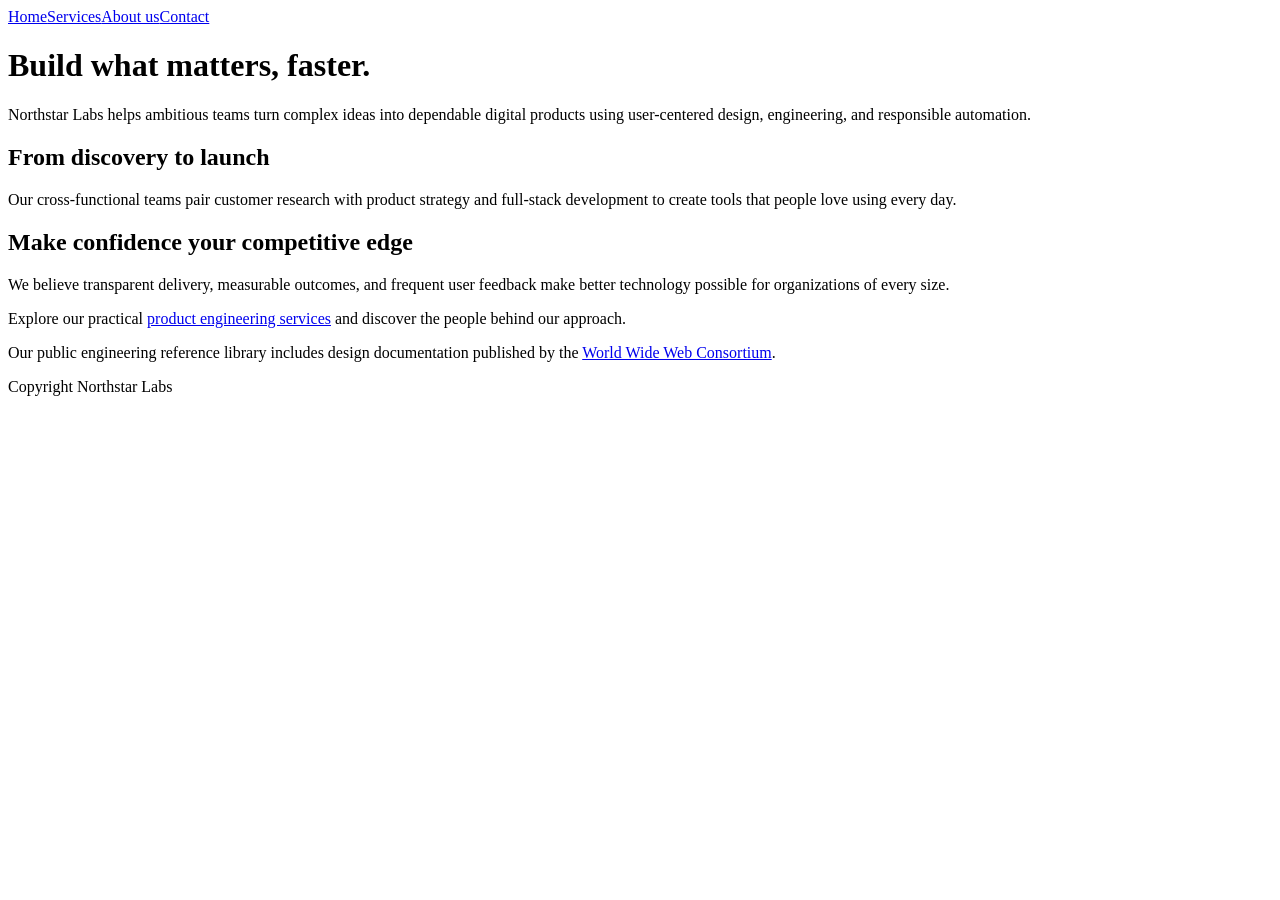
<file: demo_site/index.html>
<!DOCTYPE html><html lang="en"><head><meta charset="utf-8"><title>Northstar Labs — Build Better Digital Products</title><meta name="description" content="Northstar Labs helps growing teams design and ship thoughtful digital products with research, automation and modern development workflows."></head><body><header><nav><a href="/">Home</a><a href="/services.html">Services</a><a href="/about.html">About us</a><a href="/contact.html">Contact</a></nav></header><main><h1>Build what matters, faster.</h1><p>Northstar Labs helps ambitious teams turn complex ideas into dependable digital products using user-centered design, engineering, and responsible automation.</p><h2>From discovery to launch</h2><p>Our cross-functional teams pair customer research with product strategy and full-stack development to create tools that people love using every day.</p><h2>Make confidence your competitive edge</h2><p>We believe transparent delivery, measurable outcomes, and frequent user feedback make better technology possible for organizations of every size.</p><p>Explore our practical <a href="/services.html">product engineering services</a> and discover the people behind our approach.</p><p>Our public engineering reference library includes design documentation published by the <a href="https://www.w3.org/">World Wide Web Consortium</a>.</p></main><footer><p>Copyright Northstar Labs</p></footer></body></html>
</file>
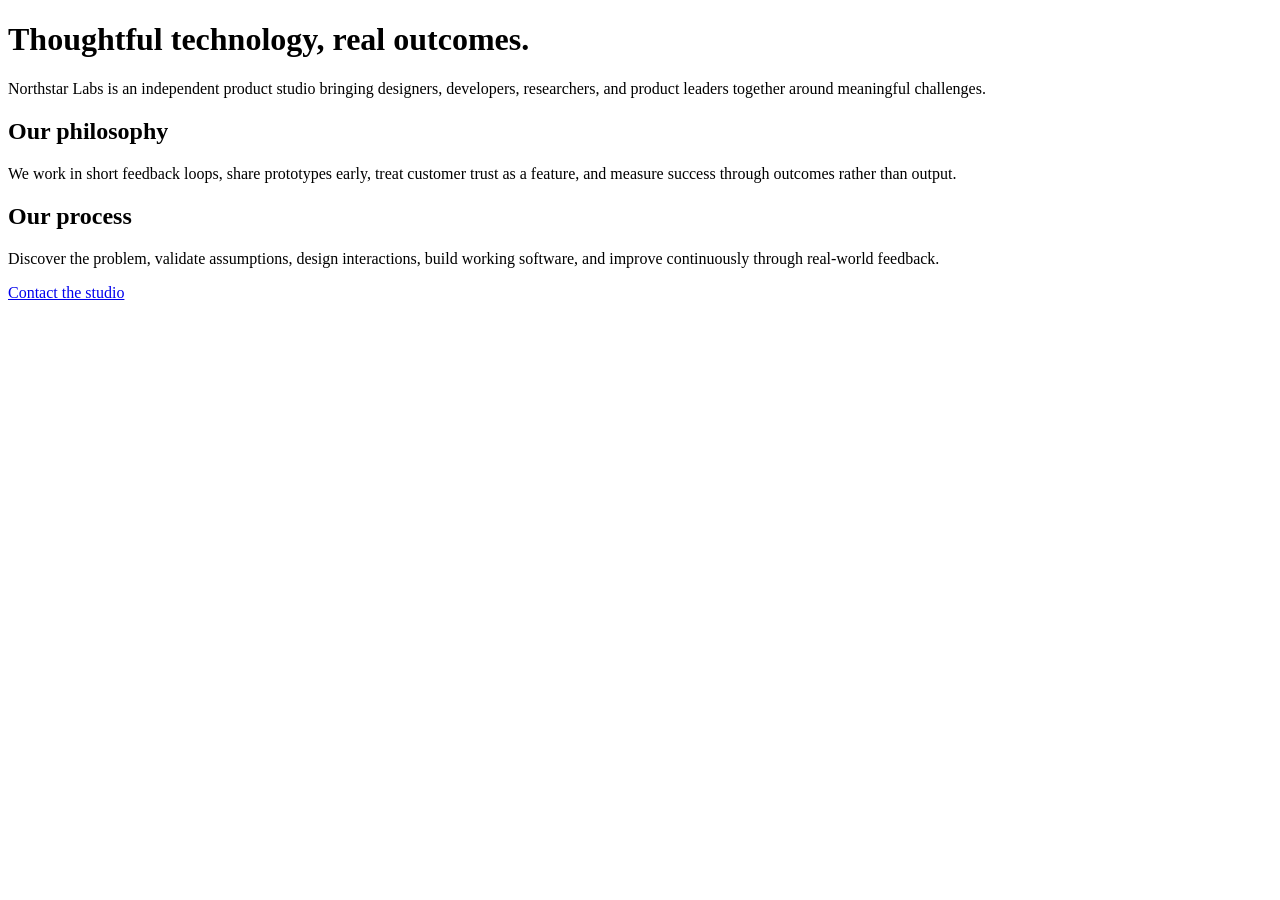
<file: demo_site/about.html>
<!DOCTYPE html><html lang="en"><head><meta charset="utf-8"><title>About Northstar Labs</title><meta name="description" content="Northstar Labs is a multidisciplinary product studio focused on practical innovation, collaborative engineering and trustworthy delivery."></head><body><main><h1>Thoughtful technology, real outcomes.</h1><p>Northstar Labs is an independent product studio bringing designers, developers, researchers, and product leaders together around meaningful challenges.</p><h2>Our philosophy</h2><p>We work in short feedback loops, share prototypes early, treat customer trust as a feature, and measure success through outcomes rather than output.</p><h2>Our process</h2><p>Discover the problem, validate assumptions, design interactions, build working software, and improve continuously through real-world feedback.</p><a href="/contact.html">Contact the studio</a></main></body></html>
</file>
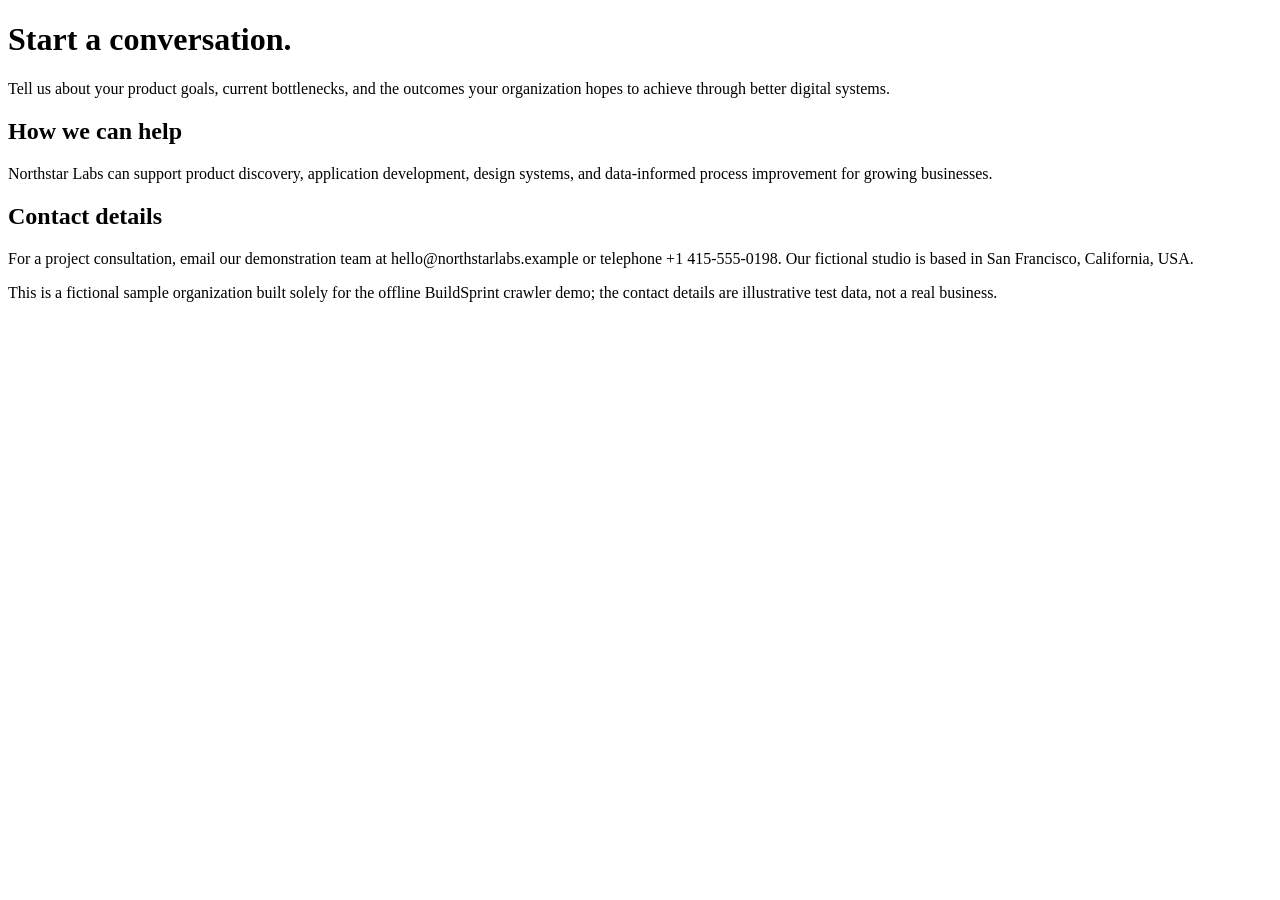
<file: demo_site/contact.html>
<!DOCTYPE html><html lang="en"><head><meta charset="utf-8"><title>Contact Northstar Labs</title><meta name="description" content="Get in touch with our product team to discuss your research, engineering or workflow automation needs."></head><body><main><h1>Start a conversation.</h1><p>Tell us about your product goals, current bottlenecks, and the outcomes your organization hopes to achieve through better digital systems.</p><h2>How we can help</h2><p>Northstar Labs can support product discovery, application development, design systems, and data-informed process improvement for growing businesses.</p><h2>Contact details</h2><p>For a project consultation, email our demonstration team at hello@northstarlabs.example or telephone +1 415-555-0198. Our fictional studio is based in San Francisco, California, USA.</p><p>This is a fictional sample organization built solely for the offline BuildSprint crawler demo; the contact details are illustrative test data, not a real business.</p></main></body></html>
</file>
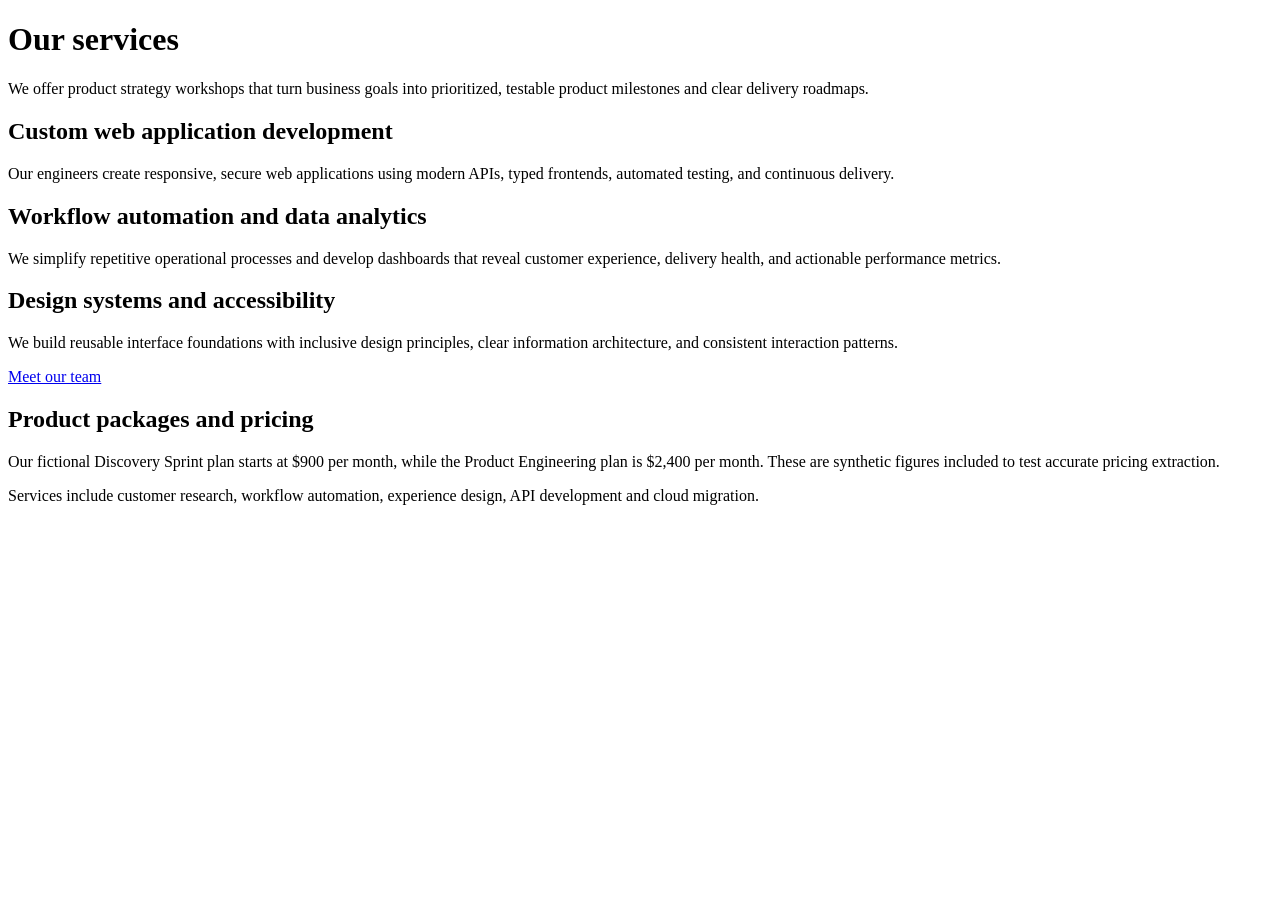
<file: demo_site/services.html>
<!DOCTYPE html><html lang="en"><head><meta charset="utf-8"><title>Services | Northstar Labs</title><meta name="description" content="Our capabilities include product strategy, web application engineering, research analytics, and workflow automation."></head><body><main><h1>Our services</h1><p>We offer product strategy workshops that turn business goals into prioritized, testable product milestones and clear delivery roadmaps.</p><h2>Custom web application development</h2><p>Our engineers create responsive, secure web applications using modern APIs, typed frontends, automated testing, and continuous delivery.</p><h2>Workflow automation and data analytics</h2><p>We simplify repetitive operational processes and develop dashboards that reveal customer experience, delivery health, and actionable performance metrics.</p><h2>Design systems and accessibility</h2><p>We build reusable interface foundations with inclusive design principles, clear information architecture, and consistent interaction patterns.</p><a href="/about.html">Meet our team</a><h2>Product packages and pricing</h2><p>Our fictional Discovery Sprint plan starts at $900 per month, while the Product Engineering plan is $2,400 per month. These are synthetic figures included to test accurate pricing extraction.</p><p>Services include customer research, workflow automation, experience design, API development and cloud migration.</p></main></body></html>
</file>
